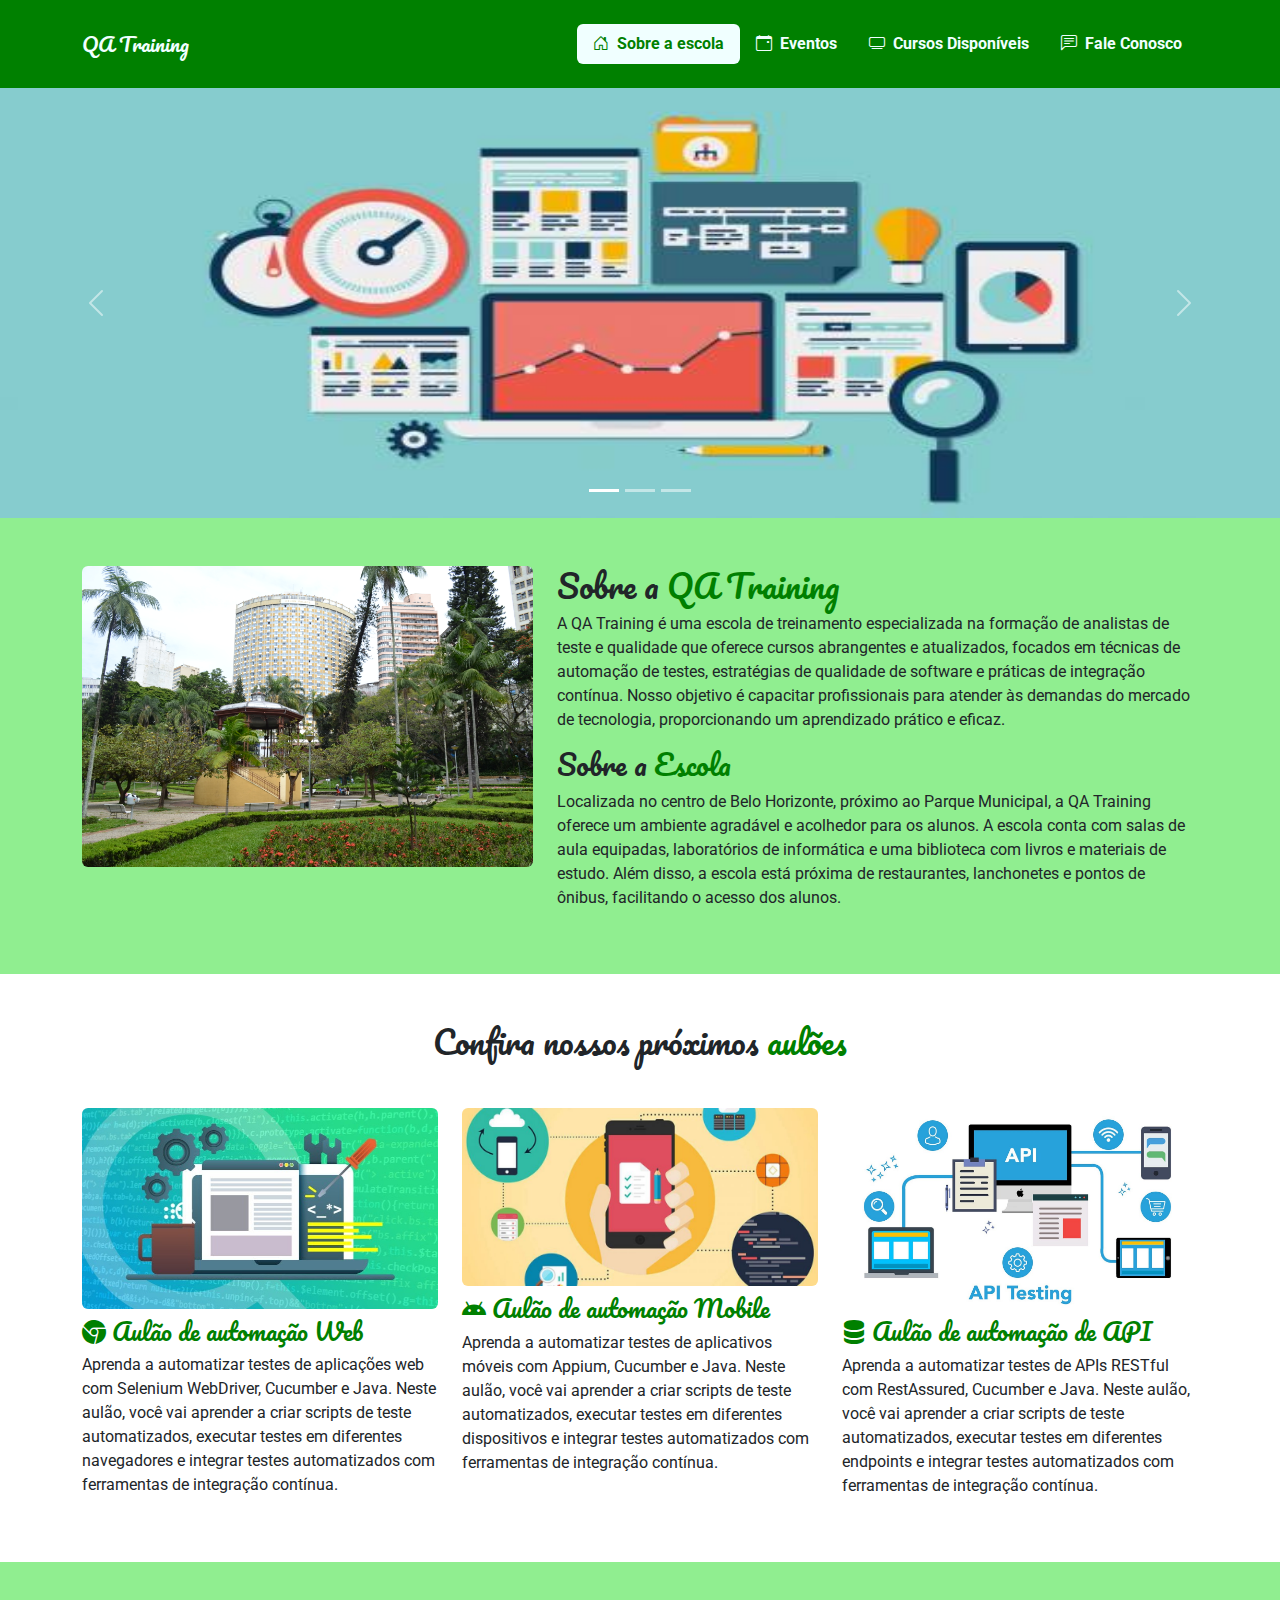
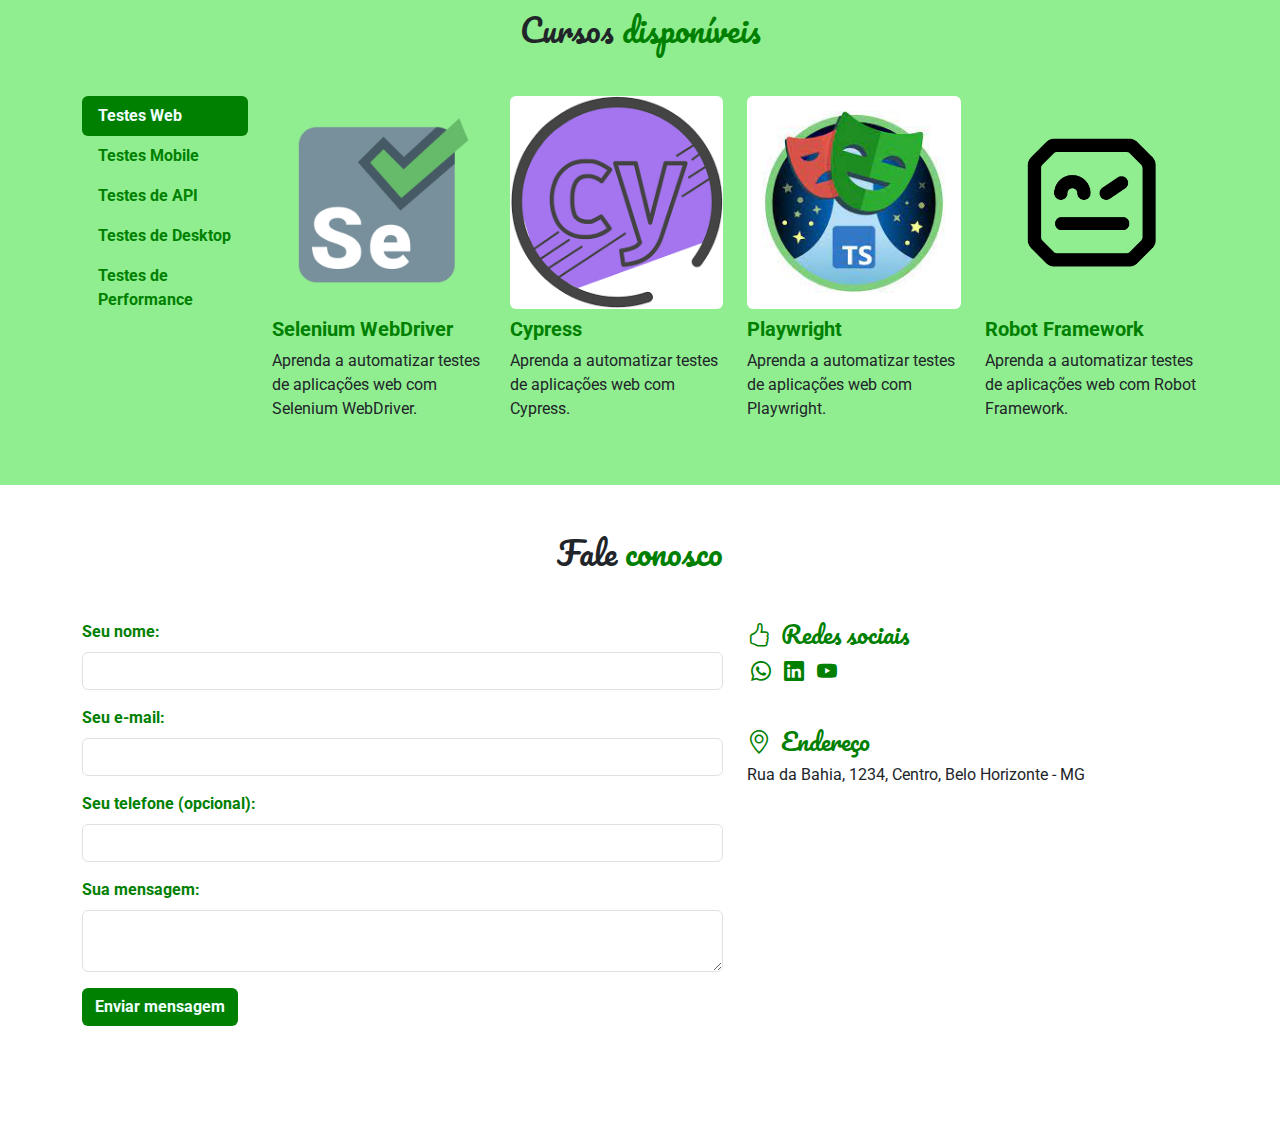
<file: index.html>
<!DOCTYPE html>
<html lang="pt-br">
<head>
    <meta charset="UTF-8">
    <meta name="viewport" content="width=device-width, initial-scale=1.0">
    <title>QA Training</title>    
    <link rel="icon" href="./img/favicon-16x16.png">    
    <link rel="preconnect" href="https://fonts.googleapis.com">
    <link rel="preconnect" href="https://fonts.gstatic.com" crossorigin>
    <link href="https://fonts.googleapis.com/css2?family=Pacifico&family=Roboto:ital,wght@0,100..900;1,100..900&display=swap" rel="stylesheet">
    <link rel="stylesheet" href="https://cdn.jsdelivr.net/npm/bootstrap@5.3.3/dist/css/bootstrap.min.css">
    <link rel="stylesheet" href="https://cdn.jsdelivr.net/npm/bootstrap-icons/font/bootstrap-icons.css">
    <link rel="stylesheet" href="./main.css">    
</head>
<body>
    
    <header class="navbar navbar-expand-lg sticky-top p-4" id="cabecalho">
        <div class="container">
            <h1 class="navbar-brand m-0 section-title">QA Training</h1>
            <button class="navbar-toggler" data-bs-toggle="collapse" data-bs-target="#menu-navegacao">
                <span class="navbar-toggler-icon"></span>
            </button>
            <nav class="navbar-collapse collapse justify-content-end" id="menu-navegacao">
                <ul class="nav nav-pills d-block d-md-flex">
                    <li class="nav-item fw-bold">
                        <a href="#sobre-escola" class="nav-link">
                            <i class="bi bi-house-door me-1"></i>
                            Sobre a escola</a>
                    </li>
                    <li class="nav-item fw-bold">
                        <a href="#eventos" class="nav-link">
                            <i class="bi bi-calendar-event me-1"></i> 
                            Eventos</a>
                    </li>
                    <li class="nav-item fw-bold">
                        <a href="#cursos" class="nav-link">
                            <i class="bi bi-tv me-1"></i>
                            Cursos Disponíveis</a>
                    </li>
                    <li class="nav-item fw-bold">
                        <a href="#fale-conosco" class="nav-link">
                            <i class="bi bi-chat-left-text me-1"></i>
                            Fale Conosco</a>
                    </li>
                </ul>
            </nav>
        </div>
    </header>

    <div data-bs-spy="scroll" data-bs-target="cabecalho" data-bs-smooth-scroll="true">
        
        <section id="sobre-escola">
            <div class="carousel slide" data-bs-ride="carousel" id="carousel">
                <div class="carousel-inner">
                    <div class="carousel-item active" data-bs-interval="3000">
                        <img class="w-100" src="./img/fatores_qualidade.jpg" style="width: 700px; height: 430px;" alt="Desenho representando métricas de qualidade de software.">
                    </div>
                    <div class="carousel-item" data-bs-interval="3000">
                        <img class="w-100" src="./img/estrategia_teste.jpg" style="width: 700px; height: 430px;" alt="Vários desenhos representando um conceito de estratégia de teste.">
                    </div>
                    <div class="carousel-item" data-bs-interval="3000">
                        <img class="w-100" src="./img/automacao_teste.jpg" style="width: 700px; height: 430px;" alt="Desenho de uma linha de produção de testes automatizadas.">
                    </div>
                </div>
                <button class="carousel-control-prev" type="button" data-bs-target="#carousel" data-bs-slide="prev">
                    <span class="carousel-control-prev-icon"></span>
                </button>
                <button class="carousel-control-next" type="button" data-bs-target="#carousel" data-bs-slide="next">
                    <span class="carousel-control-next-icon"></span>
                </button>
                <div class="carousel-indicators">
                    <button type="button" class="active" data-bs-target="#carousel" data-bs-slide-to="0"></button>
                    <button type="button" data-bs-target="#carousel" data-bs-slide-to="1"></button>
                    <button type="button" data-bs-target="#carousel" data-bs-slide-to="2"></button>
                </div>
            </div>
            <div class="pt-5 pb-5">
                <div class="container">
                    <div class="row">
                        <div class="col-md-5">
                            <img src="./img/centro_bh.jpg" alt="Foto do Parque Municipal de Belo Horizonte." class="d-block w-100 rounded">
                        </div>                        
                        <div class="col-md-7 mt-3 mt-md-0">
                            <h2 class="section-title">Sobre a <span class="text-colored">QA Training</span></h2>
                            <p>
                                A QA Training é uma escola de treinamento especializada na formação de analistas de teste e qualidade que oferece cursos abrangentes e atualizados, focados em técnicas de automação de testes, estratégias de qualidade de software e práticas de integração contínua. Nosso objetivo é capacitar profissionais para atender às demandas do mercado de tecnologia, proporcionando um aprendizado prático e eficaz.
                            </p>
                            <h3 class="section-title">Sobre a <span class="text-colored">Escola</span></h3>
                            <p>
                                Localizada no centro de Belo Horizonte, próximo ao Parque Municipal, a QA Training oferece um ambiente agradável e acolhedor para os alunos. A escola conta com salas de aula equipadas, laboratórios de informática e uma biblioteca com livros e materiais de estudo. Além disso, a escola está próxima de restaurantes, lanchonetes e pontos de ônibus, facilitando o acesso dos alunos.
                            </p>                        
                        </div>                
                    </div>
                </div>
            </div>
        </section>

        <section id="eventos" class="pt-5 pb-5">
            <div class="container">
                <div class="row">
                    <h2 class="section-title text-center mb-5">Confira nossos próximos <span class="text-colored">aulões</span></h2>
                </div>
                <div class="row">
                    <div class="col-md-4">
                        <img src="./img/automacaoWeb.jpg" alt="Desenho de um notebook com um site aberto e com uma chave de fenda e um caneca de café ao lado." class="d-block w-100 rounded mb-2">
                        <h3 class="section-title text-colored fs-4">
                            <i class="bi bi-browser-chrome"></i>
                            Aulão de automação Web
                        </h3>
                        <p>
                            Aprenda a automatizar testes de aplicações web com Selenium WebDriver, Cucumber e Java. Neste aulão, você vai aprender a criar scripts de teste automatizados, executar testes em diferentes navegadores e integrar testes automatizados com ferramentas de integração contínua.
                        </p>
                    </div>
                    <div class="col-md-4">
                        <img src="./img/automacaoMobile.jpg" alt="Desenho de um celular com um aplicativo aberto e outros símbolos de aplicativos ao redor." class="d-block w-100 rounded mb-2">
                        <h3 class="section-title text-colored fs-4">
                            <i class="bi bi-android"></i>
                            Aulão de automação Mobile
                        </h3>
                        <p>
                            Aprenda a automatizar testes de aplicativos móveis com Appium, Cucumber e Java. Neste aulão, você vai aprender a criar scripts de teste automatizados, executar testes em diferentes dispositivos e integrar testes automatizados com ferramentas de integração contínua.   
                        </p>
                    </div>
                    <div class="col-md-4">
                        <img src="./img/automacaoAPI.jpg" alt="Desenho de uma arquitetura de API conectando vários dispositivos diferentes." class="d-block w-100 rounded mb-2">
                        <h3 class="section-title text-colored fs-4">
                            <i class="bi bi-server"></i>
                            Aulão de automação de API
                        </h3>
                        <p>
                            Aprenda a automatizar testes de APIs RESTful com RestAssured, Cucumber e Java. Neste aulão, você vai aprender a criar scripts de teste automatizados, executar testes em diferentes endpoints e integrar testes automatizados com ferramentas de integração contínua.
                        </p>                        
                </div>
            </div>
        </section>


        <section id="cursos" class="pt-5 pb-5">
            <div class="container">
                <div class="row">
                    <h2 class="section-title text-center mb-5">
                        Cursos <span class="text-colored">disponíveis</span>
                    </h2>
                </div>
                <div class="row">
                    <aside class="col-md-2">
                        <nav class="nav nav-pills flex-column nav-cursos">
                            <button type="button" data-bs-toggle="tab" data-bs-target="#testes-web" class="fw-bold text-start nav-link text-colored active">Testes Web</button>
                            <button type="button" data-bs-toggle="tab" data-bs-target="#testes-mobile" class="fw-bold text-start nav-link text-colored">Testes Mobile</button>
                            <button type="button" data-bs-toggle="tab" data-bs-target="#testes-api" class="fw-bold text-start nav-link text-colored">Testes de API</button>
                            <button type="button" data-bs-toggle="tab" data-bs-target="#testes-desktop" class="fw-bold text-start nav-link text-colored">Testes de Desktop</button>
                            <button type="button" data-bs-toggle="tab" data-bs-target="#testes-performance" class="fw-bold text-start nav-link text-colored">Testes de Performance</button>
                        </nav>                        
                    </aside>
                    <div class="col-md-10">
                        <div class="tab-content">
                            <div class="tab-pane active" id="testes-web">
                                <div class="row">
                                    <div class="col-md-3">
                                        <img src="./img/selenium.png" alt="Logo do Selenium WebDriver." class="d-block w-100 rounded mb-2">
                                        <h5 class="text-colored fw-bold mt-2">Selenium WebDriver</h5>
                                        <p>
                                            Aprenda a automatizar testes de aplicações web com Selenium WebDriver.
                                        </p>
                                    </div>
                                    <div class="col-md-3">
                                        <img src="./img/cypress.png" alt="Logo do Cypress." class="d-block w-100 rounded mb-2">
                                        <h5 class="text-colored fw-bold mt-2">Cypress</h5>
                                        <p>
                                            Aprenda a automatizar testes de aplicações web com Cypress.
                                        </p>
                                    </div>
                                    <div class="col-md-3">
                                        <img src="./img/playwright.png" alt="Logo do Playwright." class="d-block w-100 rounded mb-2">
                                        <h5 class="text-colored fw-bold mt-2">Playwright</h5>
                                        <p>
                                            Aprenda a automatizar testes de aplicações web com Playwright.
                                        </p>
                                    </div>
                                    <div class="col-md-3">
                                        <img src="./img/robot.png" alt="Logo do Robot Framework." class="d-block w-100 rounded mb-2">
                                        <h5 class="text-colored fw-bold mt-2">Robot Framework</h5>
                                        <p>
                                            Aprenda a automatizar testes de aplicações web com Robot Framework.
                                        </p>
                                    </div>
                                </div>
                            </div>
                            <div class="tab-pane" id="testes-mobile">
                                <div class="row">
                                    <div class="col-md-3">
                                        <img src="./img/robot.png" alt="Logo do Robot Framework." class="d-block w-100 rounded mb-2">
                                        <h5 class="text-colored fw-bold mt-2">Robot Framework</h5>
                                        <p>
                                            Aprenda a automatizar testes de aplicações mobile com Robot Framework.
                                        </p>
                                    </div>
                                    <div class="col-md-3">
                                        <img src="./img/appium.png" alt="Logo do Appium." class="d-block w-100 rounded mb-2">
                                        <h5 class="text-colored fw-bold mt-2">Appium</h5>
                                        <p>
                                            Aprenda a automatizar testes de aplicações mobile com Appium.
                                        </p>
                                    </div>
                                    <div class="col-md-3">
                                        <img src="./img/espresso.png" alt="Logo do Espresso." class="d-block w-100 rounded mb-2">
                                        <h5 class="text-colored fw-bold mt-2">Espresso</h5>
                                        <p>
                                            Aprenda a automatizar testes de aplicações mobile com Espresso.
                                        </p>
                                    </div>                                    
                                </div>
                            </div>
                            <div class="tab-pane" id="testes-api">
                                <div class="row">
                                    <div class="col-md-3">
                                        <img src="./img/robot.png" alt="Logo do Robot Framework." class="d-block w-100 rounded mb-2">
                                        <h5 class="text-colored fw-bold mt-2">Robot Framework</h5>
                                        <p>
                                            Aprenda a automatizar testes de API com Robot Framework.
                                        </p>
                                    </div>
                                    <div class="col-md-3">
                                        <img src="./img/cypress.png" alt="Logo do Cypress." class="d-block w-100 rounded mb-2">
                                        <h5 class="text-colored fw-bold mt-2">Cypress</h5>
                                        <p>
                                            Aprenda a automatizar testes de API com Cypress.
                                        </p>
                                    </div>
                                    <div class="col-md-3">
                                        <img src="./img/playwright.png" alt="Logo do Playwright." class="d-block w-100 rounded mb-2">
                                        <h5 class="text-colored fw-bold mt-2">Playwright</h5>
                                        <p>
                                            Aprenda a automatizar testes de API com Playwright.
                                        </p>
                                    </div>                                    
                                </div>
                            </div>
                            <div class="tab-pane" id="testes-desktop">
                                <div class="row">
                                    <div class="col-md-3">
                                        <img src="./img/robot.png" alt="Logo do Robot Framework." class="d-block w-100 rounded mb-2">
                                        <h5 class="text-colored fw-bold mt-2">Robot Framework</h5>
                                        <p>
                                            Aprenda a automatizar testes de aplicações desktop com Robot Framework.
                                        </p>
                                    </div>
                                    <div class="col-md-3">
                                        <img src="./img/windows.png" alt="Logo do Windows." class="d-block w-100 rounded mb-2">
                                        <h5 class="text-colored fw-bold mt-2">WinAppDriver</h5>
                                        <p>
                                            Aprenda a automatizar testes de aplicações desktop com WinAppDriver.
                                        </p>
                                    </div>
                                </div>
                            </div>
                            <div class="tab-pane" id="testes-performance">
                                <div class="row">
                                    <div class="col-md-3">
                                        <img src="./img/k6.jpg" alt="Logo do K6." class="d-block w-100 rounded mb-2">
                                        <h5 class="text-colored fw-bold mt-2">K6</h5>
                                        <p>
                                            Aprenda a automatizar testes de performance com K6.
                                        </p>
                                    </div>
                                    <div class="col-md-3">
                                        <img src="./img/gatling.png" alt="Logo do Gatling." class="d-block w-100 rounded mb-2">
                                        <h5 class="text-colored fw-bold mt-2">Gatling</h5>
                                        <p>
                                            Aprenda a automatizar testes de performance com Gatling.
                                        </p>
                                    </div>
                                    <div class="col-md-3">
                                        <img src="./img/jmeter.png" alt="Logo do JMeter." class="d-block w-100 rounded mb-2">
                                        <h5 class="text-colored fw-bold mt-2">JMeter</h5>
                                        <p>
                                            Aprenda a automatizar testes de performance com JMeter.
                                        </p>
                                    </div>                                    
                                </div>
                            </div>
                        </div>
                    </div>
                </div>
            </div>
        </section>

        <section id="fale-conosco" class="pt-5 pb-5">
            <div class="container">
                <div class="row">
                    <h2 class="section-title text-center mb-5">Fale <span class="text-colored">conosco</span></h2>
                </div>
                <div class="row">
                    <div class="col-md-7 mb-5">
                        <form>
                            <div class="mb-3">
                                <label for="nome" class="form-label fw-bold text-colored">Seu nome:</label>
                                <input type="text" id="nome" class="form-control" required>
                            </div>
                            <div class="mb-3">
                                <label for="email" class="form-label fw-bold text-colored">Seu e-mail:</label>
                                <input type="email" id="email" class="form-control" required>
                            </div>
                            <div class="mb-3">
                                <label for="telefone" class="form-label fw-bold text-colored">Seu telefone (opcional):</label>
                                <input type="tel" id="telefone" class="form-control">
                            </div>
                            <div class="mb-3">
                                <label for="mensagem" class="form-label fw-bold text-colored">Sua mensagem:</label>
                                <textarea id="mensagem" class="form-control" required></textarea>
                            </div>
                            <button type="submit" class="btn fw-bold">Enviar mensagem</button>
                        </form>
                    </div>
                    <div class="col-md-5">
                        <div class="row">
                            <h3 class="section-title fs-4 text-colored">
                                <i class="bi bi-hand-thumbs-up me-1"></i>
                                Redes sociais</h3>
                            <ul class="social-links">
                                <li class="fs-5 ms-1 me-1">                                    
                                    <i class="bi bi-whatsapp text-colored"></i>                                               
                                </li>                                
                                <li class="fs-5 ms-1 me-1">
                                    <i class="bi bi-linkedin text-colored"></i>                                    
                                </li>
                                <li class="fs-5 ms-1 me-1">                          
                                    <i class="bi bi-youtube text-colored"></i>                                    
                                </li>                    
                            </ul>
                        </div>
                        <div class="row mt-4">
                            <h3 class="section-title fs-4 text-colored">
                                <i class="bi bi-geo-alt me-1"></i>
                                Endereço</h3>
                            <p>
                                Rua da Bahia, 1234, Centro, Belo Horizonte - MG
                            </p>
                        </div>
                    </div>
                </div>
            </div>
        </section>

    </div>
    
    <script src="https://cdn.jsdelivr.net/npm/bootstrap@5.3.3/dist/js/bootstrap.bundle.min.js"></script>
    <script src="./js/jquery.mask.min.js"></script>
    <script src="./js/jquery.validate.min.js"></script>
    <script src="./js/messages_pt_BR.min.js"></script>
    <script src="./js/main.js"></script>  
    
</body>
</html>
</file>
<file: main.css>
body {
    font-family: Roboto, sans-serif;
}

.navbar {
    background-color: green;
}

#cabecalho .nav .nav-link.active {
    background-color: azure;
    color: green;
}

#cabecalho .nav .nav-link,
.navbar-brand,
.navbar-brand:hover,
.nav-cursos .nav-link.active:hover {
    color: azure;
}

.navbar-toggler {
    background-color: #ffeae6;
}

#sobre-escola {
    justify-content: center;
}

.section-title {
    font-family: Pacifico, cursive;
}

#sobre-escola,
#cursos {
    background-color: lightgreen;
}

.text-colored {
    color: green;
}

.nav-cursos .nav-link.active,
#fale-conosco button {
    background-color: green;
    color: azure;
}

.nav-cursos .nav-link:hover {    
    color: green;
}

.social-links li {
    list-style: none;
    display: inline;
}

@media (max-width: 767px) {
    
    .carousel-item img {
        height: 280px;
    }

    
}
</file>
